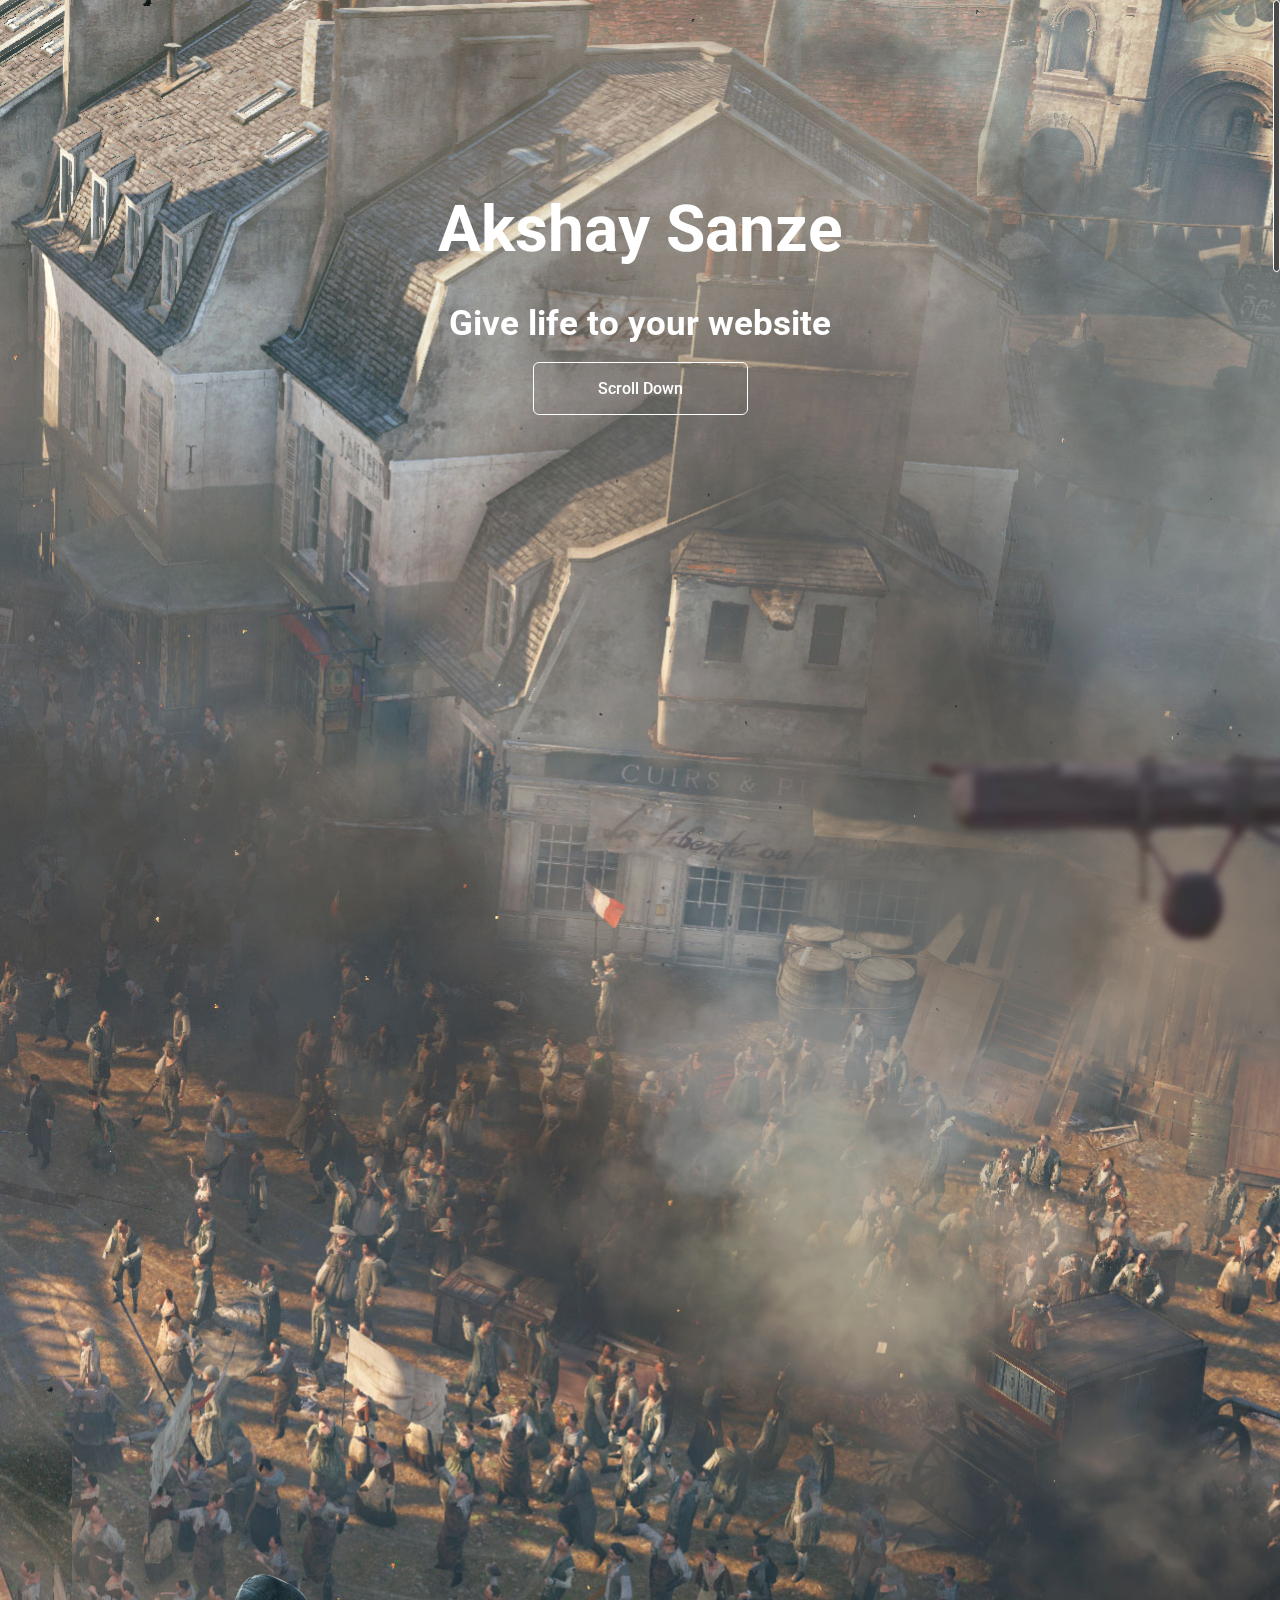
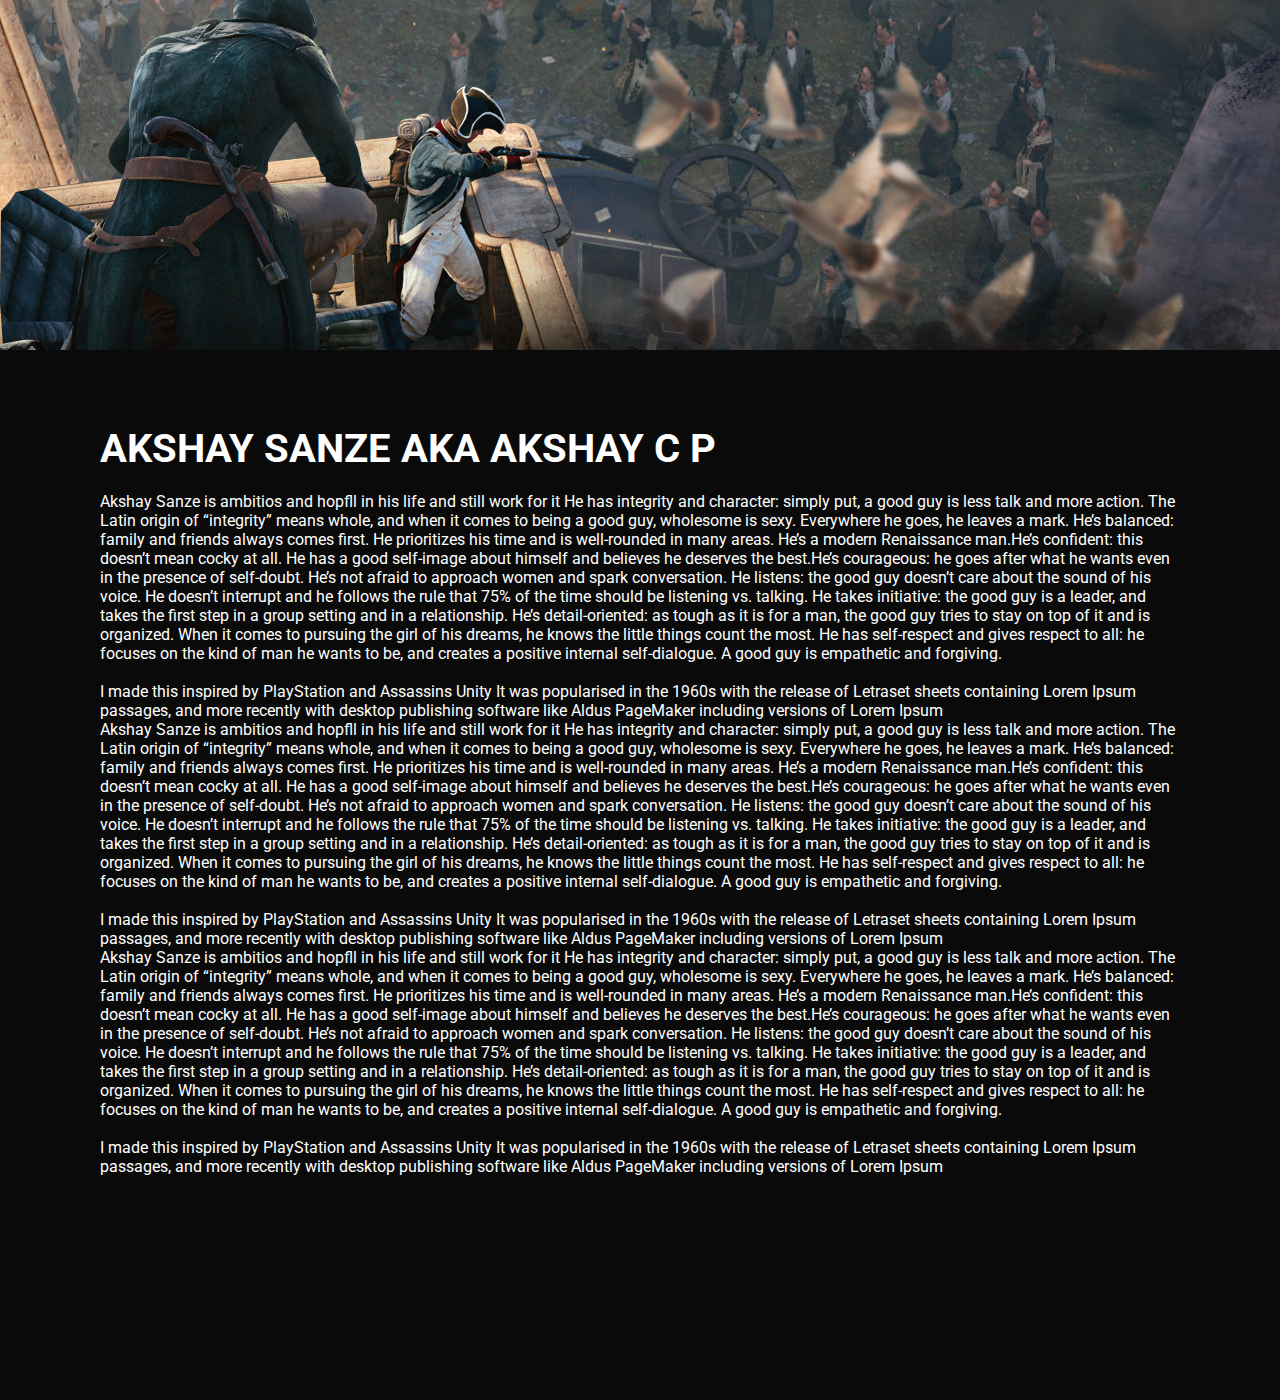
<file: index.html>
<!DOCTYPE html>
<html>
<head>
    <title>Parallax Image Scroll</title>
    <link rel="stylesheet" type="text/css" href="css/CSS.css">
</head>
<body>
    
 <section class="contentX">
    <article class="parallax-img-container">
      <h1>Akshay Sanze</h1>
      <h3>Give life to your website</h3>
      <a class="btn" href="#">Scroll Down</a>
      <img src="img/smoke-01.png" class="parallax-move" data-ps-z-index="1" data-ps-speed="1" data-ps-vertical-position="700" data-ps-horizontal-position="420" />
      <img src="img/smoke-02.png" class="parallax-move" data-ps-z-index="1" data-ps-speed="0.5" data-ps-vertical-position="700" data-ps-horizontal-position="220" />
      <img src="img/smoke-03.png" class="parallax-move" data-ps-z-index="1" data-ps-speed="1" data-ps-vertical-position="700" data-ps-horizontal-position="300" />
      <img src="img/smoke-04.png" class="parallax-move" data-ps-z-index="1" data-ps-speed="0.5" data-ps-vertical-position="500" data-ps-horizontal-position="620" />
      <img src="img/smoke-05.png" class="parallax-move" data-ps-z-index="1" data-ps-speed="1" data-ps-vertical-position="600" data-ps-horizontal-position="0" />
      <img src="img/smoke-06.png" class="parallax-move" data-ps-z-index="1" data-ps-speed="0.4" data-ps-vertical-position="200" data-ps-horizontal-position="520" />
      <img src="img/smoke-07.png" class="parallax-move" data-ps-z-index="1" data-ps-speed="0.3" data-ps-vertical-position="300" data-ps-horizontal-position="320" />
      <img src="img/smoke-06.png" class="parallax-move" data-ps-z-index="1" data-ps-speed="0.2" data-ps-vertical-position="-900" data-ps-horizontal-position="220" />
      <img src="img/smoke-05.png" class="parallax-move" data-ps-z-index="1" data-ps-speed="0.3" data-ps-vertical-position="-600" data-ps-horizontal-position="150" />
      <img src="img/stick.png" class="parallax-move" data-ps-z-index="2" data-ps-speed="1" data-ps-vertical-position="1000" data-ps-horizontal-position="920" />
      <img src="img/003.png" class="parallax-move" data-ps-z-index="2" data-ps-speed="0.4" data-ps-vertical-position="-200" data-ps-horizontal-position="0" />
      <img src="img/002.png" class="parallax-move" data-ps-z-index="3" data-ps-speed="0.5" data-ps-vertical-position="-400" data-ps-horizontal-position="0" />
      <img src="img/birds.png" class="parallax-move" data-ps-z-index="4" data-ps-speed="1" data-ps-vertical-position="-300" data-ps-horizontal-position="600" />
      <img src="img/black-cloud.png" class="parallax-move" data-ps-z-index="5" data-ps-speed="0.35" data-ps-vertical-position="-400" data-ps-horizontal-position="0">
    </article>
  </section>

  <section class="bgx">
    <h2>AKSHAY SANZE AKA AKSHAY C P</h2> 
    <p>
      Akshay Sanze is ambitios and hopfll in his life and still work for it He has integrity and character:  simply put, a good guy is less talk and more action.  The Latin origin of “integrity” means whole, and when it comes to being a good guy, wholesome is sexy.  Everywhere he goes, he leaves a mark. He’s balanced:  family and friends always comes first.  He prioritizes his time and is well-rounded in many areas.  He’s a modern Renaissance man.He’s confident:  this doesn’t mean cocky at all.  He has a good self-image about himself and believes he deserves the best.He’s courageous:  he goes after what he wants even in the presence of self-doubt.  He’s not afraid to approach women and spark conversation. He listens:  the good guy doesn’t care about the sound of his voice.  He doesn’t interrupt and he follows the rule that 75% of the time should be listening vs. talking. He takes initiative:  the good guy is a leader, and takes the first step in a group setting and in a relationship. He’s detail-oriented:  as tough as it is for a man, the good guy tries to stay on top of it and is organized.  When it comes to pursuing the girl of his dreams, he knows the little things count the most. He has self-respect and gives respect to all:  he focuses on the kind of man he wants to be, and creates a positive internal self-dialogue.  A good guy is empathetic and forgiving.
      <br><br>
      I made this inspired by PlayStation and Assassins Unity It was popularised in the 1960s with the release of Letraset sheets containing Lorem Ipsum passages, and more recently with desktop publishing software like Aldus PageMaker including versions of Lorem Ipsum
    </p>
    <p>
      Akshay Sanze is ambitios and hopfll in his life and still work for it He has integrity and character:  simply put, a good guy is less talk and more action.  The Latin origin of “integrity” means whole, and when it comes to being a good guy, wholesome is sexy.  Everywhere he goes, he leaves a mark. He’s balanced:  family and friends always comes first.  He prioritizes his time and is well-rounded in many areas.  He’s a modern Renaissance man.He’s confident:  this doesn’t mean cocky at all.  He has a good self-image about himself and believes he deserves the best.He’s courageous:  he goes after what he wants even in the presence of self-doubt.  He’s not afraid to approach women and spark conversation. He listens:  the good guy doesn’t care about the sound of his voice.  He doesn’t interrupt and he follows the rule that 75% of the time should be listening vs. talking. He takes initiative:  the good guy is a leader, and takes the first step in a group setting and in a relationship. He’s detail-oriented:  as tough as it is for a man, the good guy tries to stay on top of it and is organized.  When it comes to pursuing the girl of his dreams, he knows the little things count the most. He has self-respect and gives respect to all:  he focuses on the kind of man he wants to be, and creates a positive internal self-dialogue.  A good guy is empathetic and forgiving.
      <br><br>
      I made this inspired by PlayStation and Assassins Unity It was popularised in the 1960s with the release of Letraset sheets containing Lorem Ipsum passages, and more recently with desktop publishing software like Aldus PageMaker including versions of Lorem Ipsum
    </p>
    <p>
      Akshay Sanze is ambitios and hopfll in his life and still work for it He has integrity and character:  simply put, a good guy is less talk and more action.  The Latin origin of “integrity” means whole, and when it comes to being a good guy, wholesome is sexy.  Everywhere he goes, he leaves a mark. He’s balanced:  family and friends always comes first.  He prioritizes his time and is well-rounded in many areas.  He’s a modern Renaissance man.He’s confident:  this doesn’t mean cocky at all.  He has a good self-image about himself and believes he deserves the best.He’s courageous:  he goes after what he wants even in the presence of self-doubt.  He’s not afraid to approach women and spark conversation. He listens:  the good guy doesn’t care about the sound of his voice.  He doesn’t interrupt and he follows the rule that 75% of the time should be listening vs. talking. He takes initiative:  the good guy is a leader, and takes the first step in a group setting and in a relationship. He’s detail-oriented:  as tough as it is for a man, the good guy tries to stay on top of it and is organized.  When it comes to pursuing the girl of his dreams, he knows the little things count the most. He has self-respect and gives respect to all:  he focuses on the kind of man he wants to be, and creates a positive internal self-dialogue.  A good guy is empathetic and forgiving.
      <br><br>
      I made this inspired by PlayStation and Assassins Unity It was popularised in the 1960s with the release of Letraset sheets containing Lorem Ipsum passages, and more recently with desktop publishing software like Aldus PageMaker including versions of Lorem Ipsum
    </p>
  </section>




<script src="js/jquery.js" type="text/javascript"></script>
<script src="js/jquery.nicescroll.min.js" type="text/javascript"></script>
<script src="js/parallaxImg.js" type="text/javascript"></script>

<script type="text/javascript">
    $(document).on("ready", function() 
    {
      var parallaxSettings =
      {
        initialOpacity: 1, 
        opacitySpeed: 0.1,
        pageLoader: true
      };

      parallaxImgScroll(parallaxSettings);
    });
  </script>    
</body>
</html>
</file>
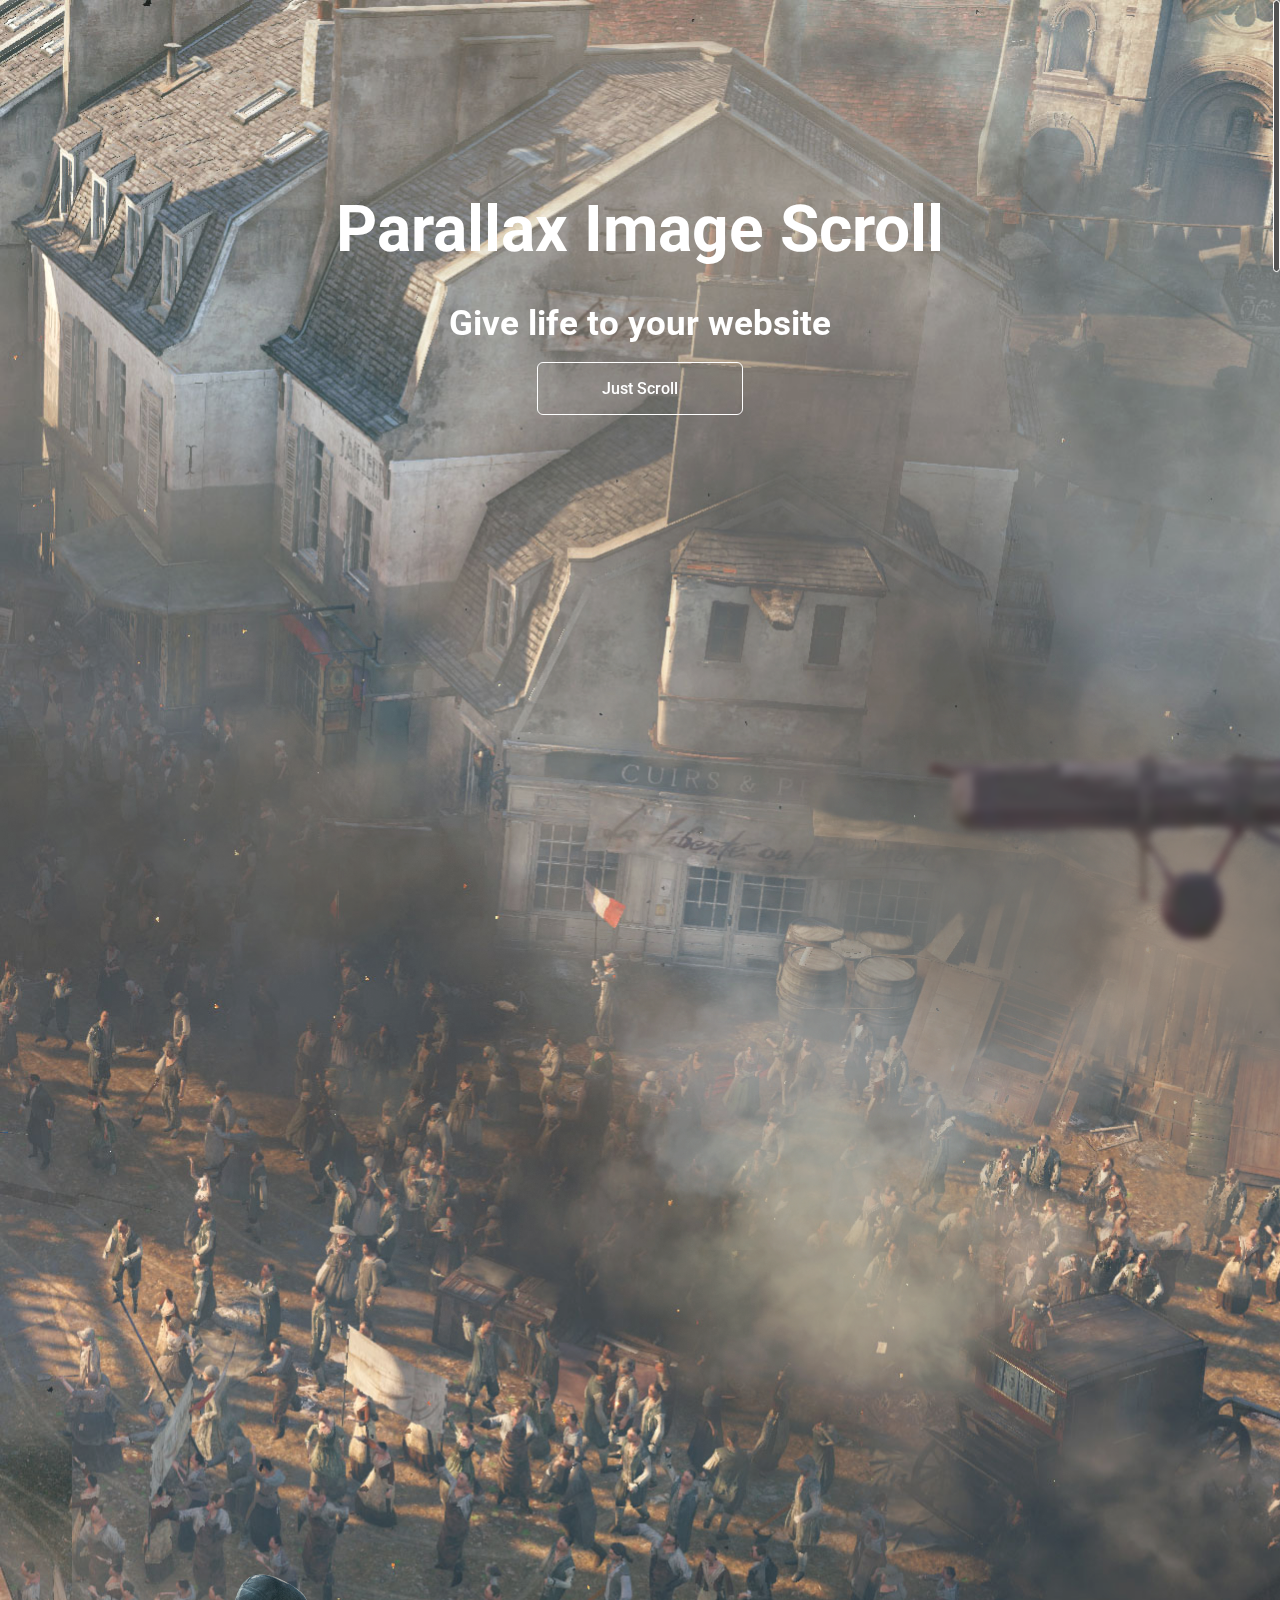
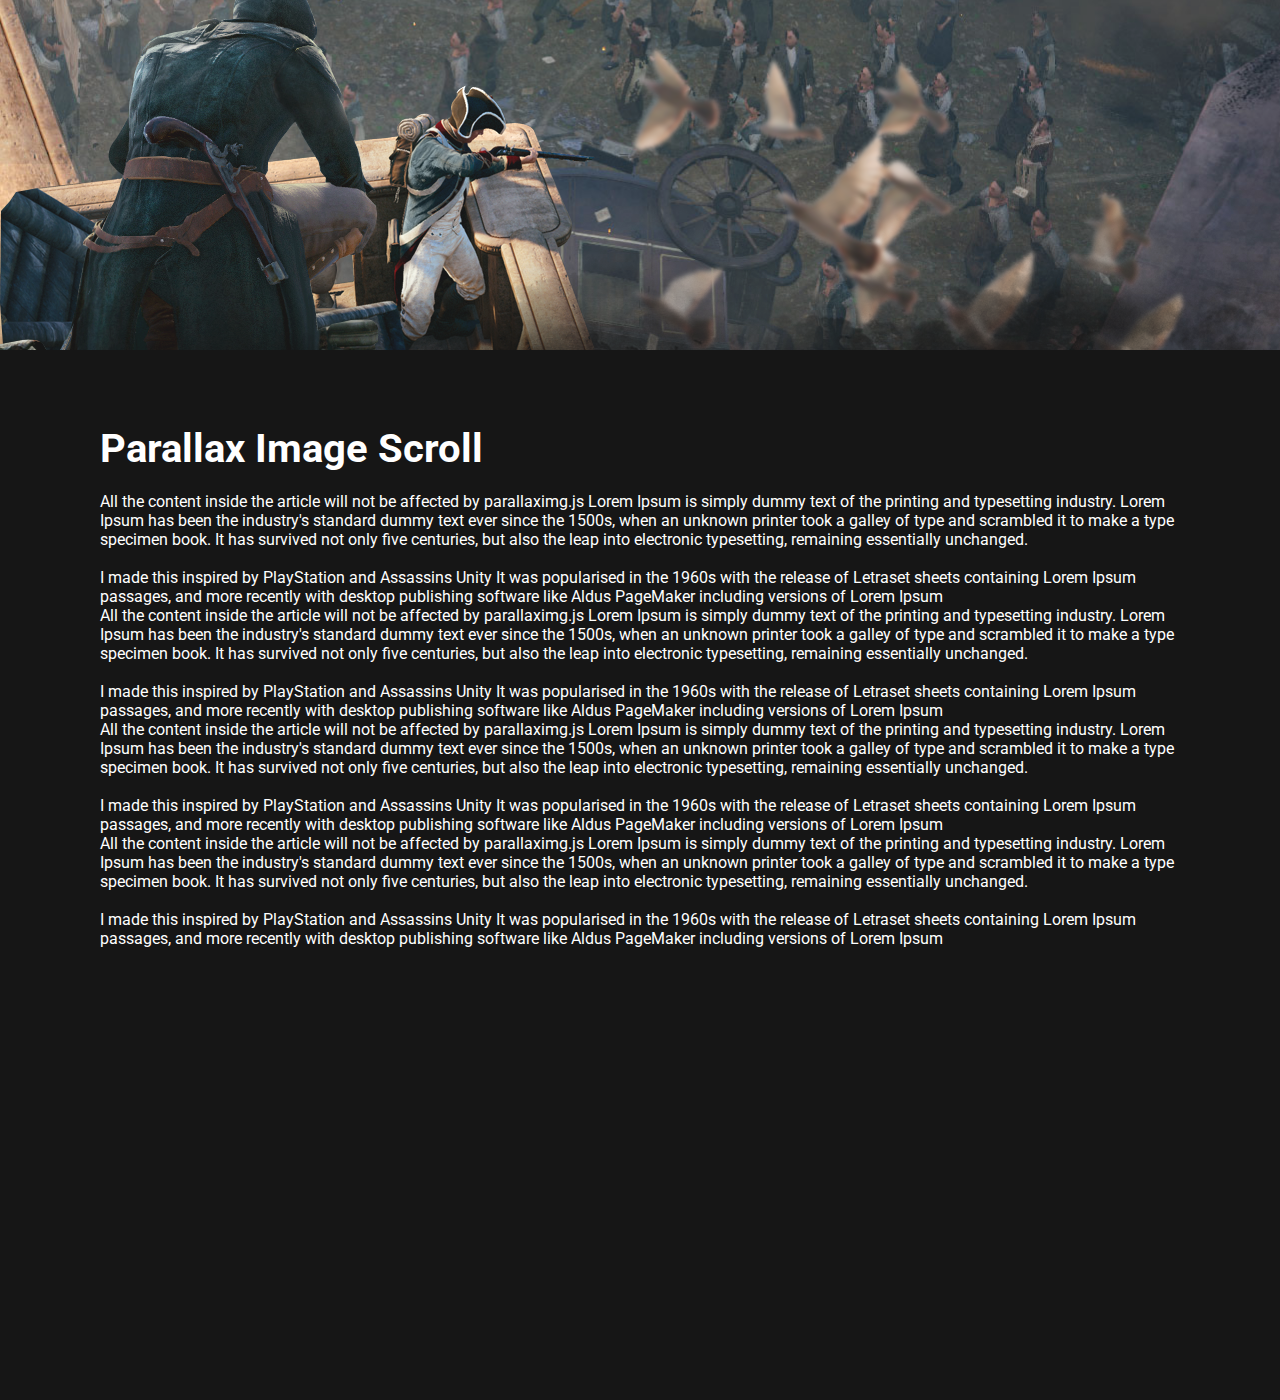
<file: Parallax_Image_Scroll.html>
<!DOCTYPE html>
<html>
<head>
  <title>Parallax Image Scroll</title>
  <link rel="stylesheet" href="css/Style.css">
</head>
<body>
<section class="contentX">
  <article class="parallax-img-container">
    <h1>Parallax Image Scroll</h1>
    <h3>Give life to your website</h3>
    <a class="btn" href="#">Just Scroll</a>
    <img src="img/smoke-01.png" class="parallax-move" data-ps-z-index="1" data-ps-speed="1" data-ps-vertical-position="700" data-ps-horizontal-position="420" />
      <img src="img/smoke-02.png" class="parallax-move" data-ps-z-index="1" data-ps-speed="0.5" data-ps-vertical-position="700" data-ps-horizontal-position="220" />
      <img src="img/smoke-03.png" class="parallax-move" data-ps-z-index="1" data-ps-speed="1" data-ps-vertical-position="700" data-ps-horizontal-position="300" />
      <img src="img/smoke-04.png" class="parallax-move" data-ps-z-index="1" data-ps-speed="0.5" data-ps-vertical-position="500" data-ps-horizontal-position="620" />
      <img src="img/smoke-05.png" class="parallax-move" data-ps-z-index="1" data-ps-speed="1" data-ps-vertical-position="600" data-ps-horizontal-position="0" />
      <img src="img/smoke-06.png" class="parallax-move" data-ps-z-index="1" data-ps-speed="0.4" data-ps-vertical-position="200" data-ps-horizontal-position="520" />
      <img src="img/smoke-07.png" class="parallax-move" data-ps-z-index="1" data-ps-speed="0.3" data-ps-vertical-position="300" data-ps-horizontal-position="320" />
      <img src="img/smoke-06.png" class="parallax-move" data-ps-z-index="1" data-ps-speed="0.2" data-ps-vertical-position="-900" data-ps-horizontal-position="220" />
      <img src="img/smoke-05.png" class="parallax-move" data-ps-z-index="1" data-ps-speed="0.3" data-ps-vertical-position="-600" data-ps-horizontal-position="150" />
      <img src="img/stick.png" class="parallax-move" data-ps-z-index="2" data-ps-speed="1" data-ps-vertical-position="1000" data-ps-horizontal-position="920" />
      <img src="img/003.png" class="parallax-move" data-ps-z-index="2" data-ps-speed="0.4" data-ps-vertical-position="-200" data-ps-horizontal-position="0" />
      <img src="img/002.png" class="parallax-move" data-ps-z-index="3" data-ps-speed="0.5" data-ps-vertical-position="-400" data-ps-horizontal-position="0" />
      <img src="img/birds.png" class="parallax-move" data-ps-z-index="4" data-ps-speed="1" data-ps-vertical-position="-300" data-ps-horizontal-position="600" />
      <img src="img/black-cloud.png" class="parallax-move" data-ps-z-index="5" data-ps-speed="0.35" data-ps-vertical-position="-400" data-ps-horizontal-position="0">
  </article>
</section>    




<section class="bgx">
  <h2>Parallax Image Scroll</h2>
 
<p>
    All the content inside the article will not be affected by parallaximg.js Lorem Ipsum is simply dummy text of the printing and typesetting industry. Lorem Ipsum has been the industry's standard dummy text ever since the 1500s, when an unknown printer took a galley of type and scrambled it to make a type specimen book. It has survived not only five centuries, but also the leap into electronic typesetting, remaining essentially unchanged.
    <br><br>
    I made this inspired by PlayStation and Assassins Unity It was popularised in the 1960s with the release of Letraset sheets containing Lorem Ipsum passages, and more recently with desktop publishing software like Aldus PageMaker including versions of Lorem Ipsum
</p>
<p>
  All the content inside the article will not be affected by parallaximg.js Lorem Ipsum is simply dummy text of the printing and typesetting industry. Lorem Ipsum has been the industry's standard dummy text ever since the 1500s, when an unknown printer took a galley of type and scrambled it to make a type specimen book. It has survived not only five centuries, but also the leap into electronic typesetting, remaining essentially unchanged.
  <br><br>
  I made this inspired by PlayStation and Assassins Unity It was popularised in the 1960s with the release of Letraset sheets containing Lorem Ipsum passages, and more recently with desktop publishing software like Aldus PageMaker including versions of Lorem Ipsum
</p>
<p>
  All the content inside the article will not be affected by parallaximg.js Lorem Ipsum is simply dummy text of the printing and typesetting industry. Lorem Ipsum has been the industry's standard dummy text ever since the 1500s, when an unknown printer took a galley of type and scrambled it to make a type specimen book. It has survived not only five centuries, but also the leap into electronic typesetting, remaining essentially unchanged.
  <br><br>
  I made this inspired by PlayStation and Assassins Unity It was popularised in the 1960s with the release of Letraset sheets containing Lorem Ipsum passages, and more recently with desktop publishing software like Aldus PageMaker including versions of Lorem Ipsum
</p>
<p>
  All the content inside the article will not be affected by parallaximg.js Lorem Ipsum is simply dummy text of the printing and typesetting industry. Lorem Ipsum has been the industry's standard dummy text ever since the 1500s, when an unknown printer took a galley of type and scrambled it to make a type specimen book. It has survived not only five centuries, but also the leap into electronic typesetting, remaining essentially unchanged.
  <br><br>
  I made this inspired by PlayStation and Assassins Unity It was popularised in the 1960s with the release of Letraset sheets containing Lorem Ipsum passages, and more recently with desktop publishing software like Aldus PageMaker including versions of Lorem Ipsum
</p>

</section>




    
    
<script src="js/jquery.js" type="text/javascript"></script>
<script src="js/jquery.nicescroll.min.js" type="text/javascript"></script>
<script src="js/parallaxImg.js" type="text/javascript"></script>
<script>
  $(document).on("ready",function()
  {
    var parallaxSettings =
    {
      initialOpacity: 1,
      opacitySpeed: 0.1,
      pageLoader:true
    };
    parallaxImgScroll(parallaxSettings);
  });
</script>

</body>
</html>
</file>
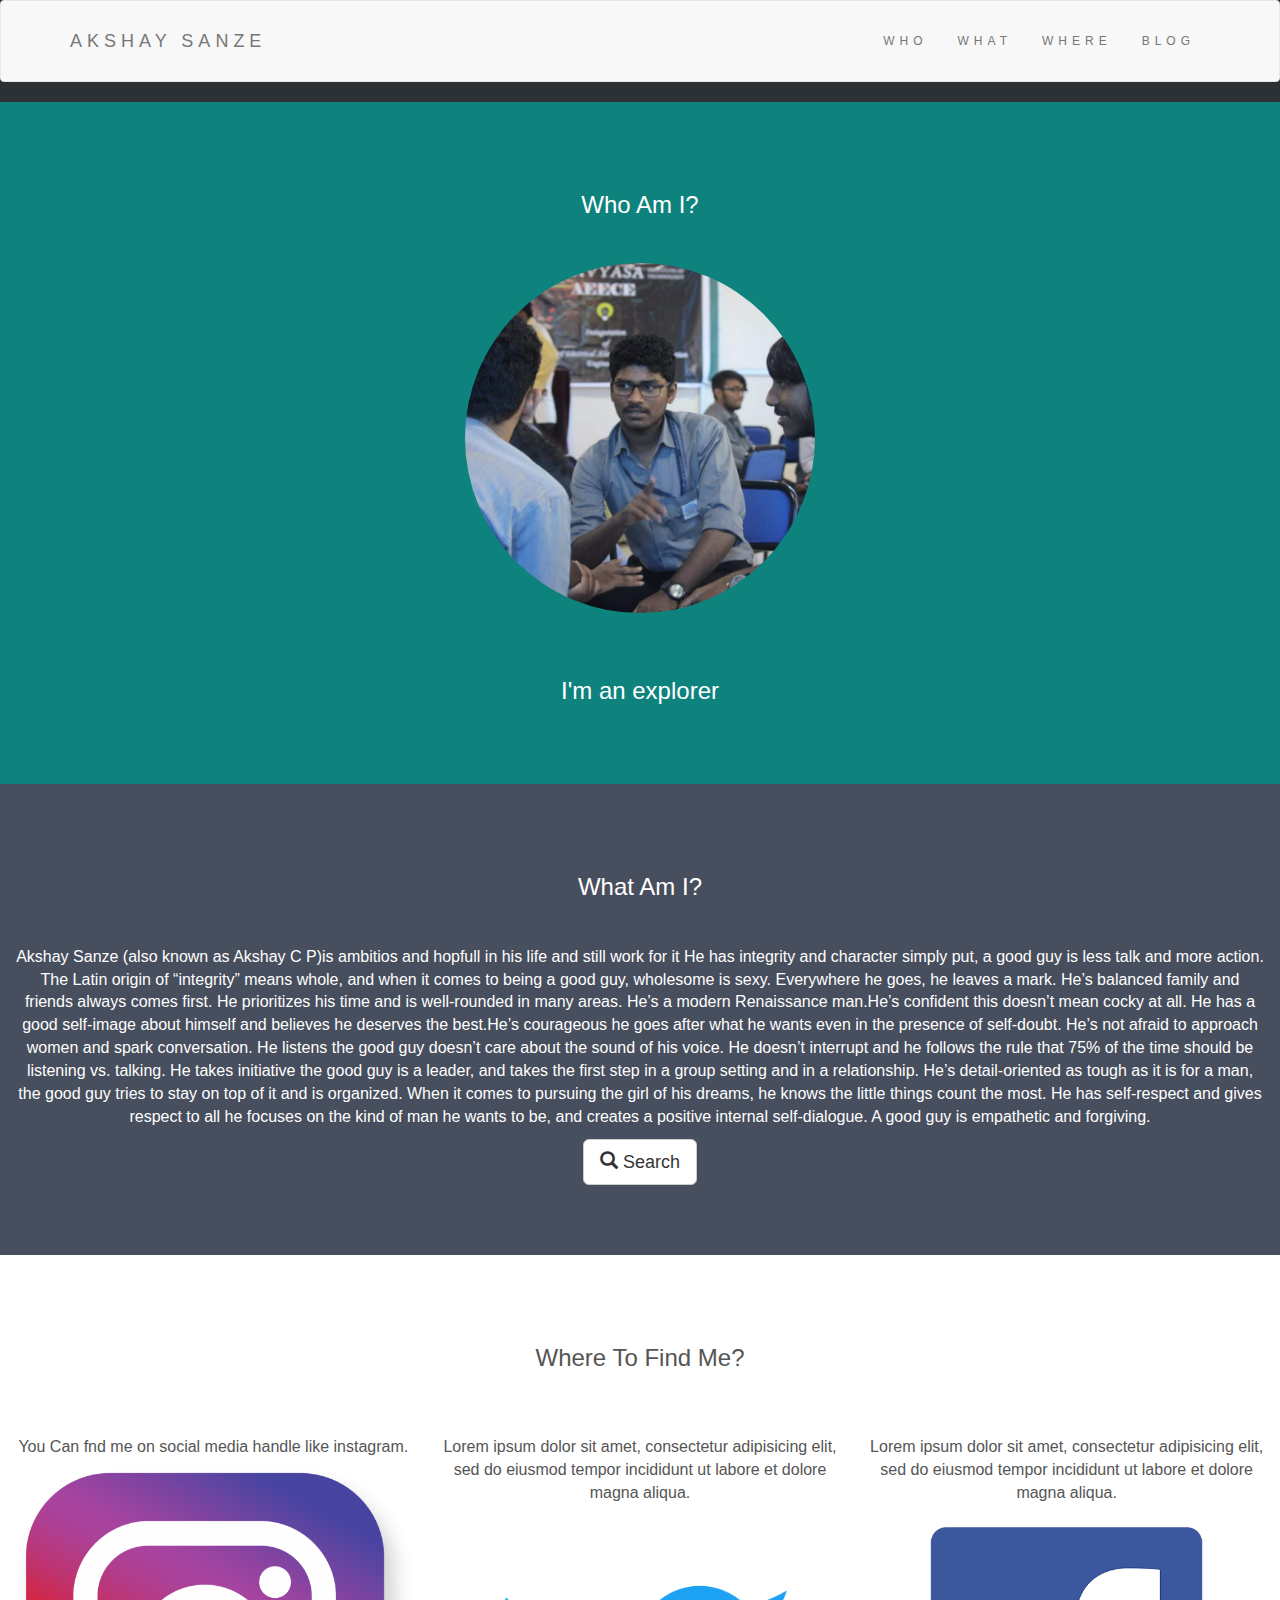
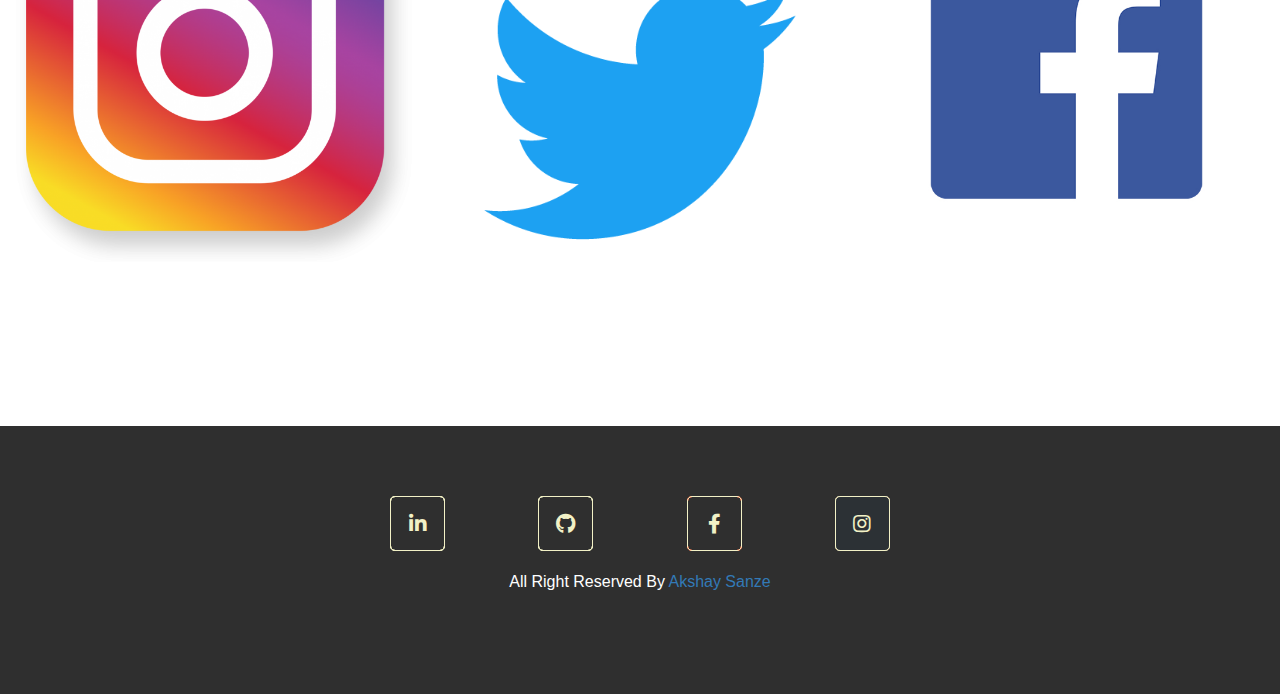
<file: mywbesite/my.html>
<!DOCTYPE html>
<html lang="en">
<head>
  <!-- Theme Made By www.w3schools.com - No Copyright -->
  <title>Akshay Sanze (Akshay C P)</title>
  <meta charset="utf-8">
  <meta name="viewport" content="width=device-width, initial-scale=1">
  <link rel="stylesheet" href="https://maxcdn.bootstrapcdn.com/bootstrap/3.4.1/css/bootstrap.min.css">
  <link href="https://fonts.googleapis.com/css?family=Montserrat" rel="stylesheet">
  <script src="https://ajax.googleapis.com/ajax/libs/jquery/3.5.1/jquery.min.js"></script>
  <script src="https://maxcdn.bootstrapcdn.com/bootstrap/3.4.1/js/bootstrap.min.js"></script>
  <style>
  body {
    font: 20px Montserrat, sans-serif;
    line-height: 1.8;
    color: #f5f6f7;
  }
  p {font-size: 16px;}
  .margin {margin-bottom: 45px;}
  .bg-1 { 
    background-color: #0e837d; /* Green */
    color: #ffffff;
  }
  .bg-2 { 
    background-color: #474e5d; /* Dark Blue */
    color: #ffffff;
  }
  .bg-3 { 
    background-color: #ffffff; /* White */
    color: #555555;
  }
  .bg-4 { 
    background-color: #2f2f2f; /* Black Gray */
    color: #fff;
  }
  .container-fluid {
    padding-top: 70px;
    padding-bottom: 70px;
  }
  .navbar {
    padding-top: 15px;
    padding-bottom: 15px;
    border: 0;
    border-radius: 0;
    margin-bottom: 0;
    font-size: 12px;
    letter-spacing: 5px;
  }
  .navbar-nav  li a:hover {
    color: #1abc9c !important;
  }
  </style>
</head>
<body>

<!-- Navbar -->
<nav class="navbar navbar-default">
  <div class="container">
    <div class="navbar-header">
      <button type="button" class="navbar-toggle" data-toggle="collapse" data-target="#myNavbar">
        <span class="icon-bar"></span>
        <span class="icon-bar"></span>
        <span class="icon-bar"></span>                        
      </button>
      <a class="navbar-brand" href="#">AKSHAY SANZE</a>
    </div>
    <div class="collapse navbar-collapse" id="myNavbar">
      <ul class="nav navbar-nav navbar-right">
        <li><a href="#">WHO</a></li>
        <li><a href="#what">WHAT</a></li>
        <li><a href="#where">WHERE</a></li>
        <li><a href="https://akshaymine.blogspot.com/">BLOG</a></li>
      </ul>
    </div>
  </div>
</nav>

<!-- First Container -->
<div class="container-fluid bg-1 text-center">
  <h3 class="margin">Who Am I?</h3>
  <img src="IMG_-r03mga.jpg" class="img-responsive img-circle margin" style="display:inline" alt="Bird" width="350" height="350">
  <h3>I'm an explorer</h3>
</div>

<!-- Second Container -->
<div id="what" class="container-fluid bg-2 text-center">
  <h3 class="margin">What Am I?</h3>
  <p>Akshay Sanze (also known as Akshay C P)is ambitios and hopfull in his life and still work for it He has integrity and character  simply put, a good guy is less talk and more action.  The Latin origin of “integrity” means whole, and when it comes to being a good guy, wholesome is sexy.  Everywhere he goes, he leaves a mark. He’s balanced  family and friends always comes first.  He prioritizes his time and is well-rounded in many areas.  He’s a modern Renaissance man.He’s confident  this doesn’t mean cocky at all.  He has a good self-image about himself and believes he deserves the best.He’s courageous  he goes after what he wants even in the presence of self-doubt.  He’s not afraid to approach women and spark conversation. He listens  the good guy doesn’t care about the sound of his voice.  He doesn’t interrupt and he follows the rule that 75% of the time should be listening vs. talking. He takes initiative  the good guy is a leader, and takes the first step in a group setting and in a relationship. He’s detail-oriented  as tough as it is for a man, the good guy tries to stay on top of it and is organized.  When it comes to pursuing the girl of his dreams, he knows the little things count the most. He has self-respect and gives respect to all  he focuses on the kind of man he wants to be, and creates a positive internal self-dialogue.  A good guy is empathetic and forgiving. </p>
  <a href="#" class="btn btn-default btn-lg">
    <span class="glyphicon glyphicon-search"></span> Search
  </a>
</div>

<!-- Third Container (Grid) -->
<div id="where"class="container-fluid bg-3 text-center">    
  <h3 class="margin">Where To Find Me?</h3><br>
  <div class="row">
    <div class="col-sm-4">
      <p>You Can fnd me on social media handle like instagram.</p>
      <img src="PngItem_16394.png" class="img-responsive margin" style="width:100%" alt="Image">
    </div>
    <div class="col-sm-4"> 
      <p>Lorem ipsum dolor sit amet, consectetur adipisicing elit, sed do eiusmod tempor incididunt ut labore et dolore magna aliqua.</p>
      <img src="twitter-logo.png" class="img-responsive margin" style="width:100%" alt="Image">
    </div>
    <div class="col-sm-4"> 
      <p>Lorem ipsum dolor sit amet, consectetur adipisicing elit, sed do eiusmod tempor incididunt ut labore et dolore magna aliqua.</p>
      <img src="Facebook-Logo.jpg" class="img-responsive margin" style="width:100%" alt="Image">
    </div>
  </div>
</div>

<!-- Footer -->
<footer class="container-fluid bg-4 text-center">

  <head>
    <link rel="stylesheet" href="https://use.fontawesome.com/releases/v5.9.0/css/all.css">
    <link rel="stylesheet" href="https://maxcdn.bootstrapcdn.com/bootstrap/3.4.1/css/bootstrap.min.css">
    <link rel="stylesheet" href="so.css">
  </head>
  
  <body>
    <div id='intro'>
      
    </div>
    <div id='contact-info'>
      <div class='links'>
        <a href='https://in.linkedin.com/in/akshay-sanze-8726381b2' target='_blank'>
          <div>
            <span></span>
            <span></span>
            <span></span>
            <span></span>
            <span>
                  <i class="fab fa-linkedin-in"></i>
                </span>
          </div>
        </a>
        <a href='https://github.com/illiaChaban' target='_blank' class='orange-shadow' >
          <div>
            <span></span>
            <span></span>
            <span></span>
            <span></span>
            <span>
                  <i class="fab fa-github"></i>
                </span>
  
          </div>
        </a>
        <a href='https://www.facebook.com/akshay.sanze.1' class='orange-border' target='_blank'>
          <div>
            <span></span>
            <span></span>
            <span></span>
            <span></span>
            <span>
                  <i class="fab fa-facebook-f"></i>
                </span>
          </div>
        </a>
        <a href='https://www.instagram.com/iakshaysanze/' class='orange-background' target='_blank'>
          <div>
            <span></span>
            <span></span>
            <span></span>
            <span></span>
            <span>
                  <i class="fab fa-instagram"></i>
                </span>
          </div>
        </a>
      </div>
    </div>
  </body>
  
  </html>
  <br>
  <p>All Right Reserved By <a href="https://rb.gy/vkvxs7">Akshay Sanze</a></p> </br>
  
</footer>


</body>
</html>
</file>
<file: css/CSS.css>
@import url('https://fonts.googleapis.com/css2?family=Roboto:wght@300;400;500;700;900&display=swap');

*{
  margin: 0;
  padding: 0;
  box-sizing: content-box;
}
body 
{
  font: 14px;
  color:#fff;
  overflow-x: hidden;
  font-family: 'Roboto', sans-serif;
}
h1, h2, h3, a  {
  font-family: 'Roboto', sans-serif;
}
h1 {
  font-size: 4em
}
h3 {
  font-size: 2.2em
}

.contentX {
  background:url("../img/bg.jpg");
  -webkit-background-size: cover;
  -moz-background-size: cover;
  -o-background-size: cover;
  background-size: cover;
  height: 1950px;
  text-align: center;
}
article {
  padding: 0 0;
  margin: 0;
  height: 100%
}
.contentX article h1 {
  padding-top: 2em;
}
a.btn {
  border: 1px solid #fff;
  color: #fff;
  display: inline-block;
  padding: 1em 4em;
  border-radius: 6px;
  text-decoration: none;
  font-weight: 500;
}
a.btn:hover {
  border: 2px solid #041413;
  color: #041413;
  background: rgba(4, 20, 19, 0.25);
}
.contentX article h1,
.contentX article h3 {
  color: #fff;
  margin: 1em 0 0.5em 0
}
.bgx
{
  position: relative;
  background: #000;
  height: 100vh;
  padding: 75px 100px;
}
.bgx h2
{
  font-size: 2.5em;
  margin-bottom: 20px;
}
</file>
<file: css/Style.css>
@import url('https://fonts.googleapis.com/css2?family=Roboto:wght@300;400;500;700;900&display=swap');

*{
  margin: 0;
  padding: 0;
  box-sizing: content-box;
}
body 
{
  font-family: 'Roboto', sans-serif;
  font: 14px;
  color: #fff;
  overflow-x: hidden;
}
h1, h2, h3, a
{
  font-family: 'Roboto', sans-serif;
}
h1
{
  font-size: 4em;
}
h3
{
  font-size: 2.2em;
}
.contentX
{
  background: url("../img/bg.jpg");
  -webkit-background-size:cover;
  background-size: cover;
  height: 1950px;
  text-align: center;
}
article
{
  padding: 0 0;
  margin: 0;
  height: 100%;
}

a.btn
{
  border: 1px solid #fff;
  color: #fff;
  display: inline-block;
  padding: 1em 4em;
  border-radius: 6px;
  text-decoration: none;
  font-weight: 500;
}
a.btn:hover
{
  border: 2px solid #041413;
  color: #041413;
  background: rgba(4, 20, 19, 0.25);
}


.contentX article h1,
.contentX article h3 {
  color: #fff;
  margin: 1em 0 0.5em 0
}
.contentX article h1
{
  padding-top: 2em;
}

.bgx
{
  position: relative;
  background: #000;
  height: 100vh;
  padding: 75px 100px;
}
.bgx h2
{
  font-size: 2.5em;
  margin-bottom: 20px;
}
</file>
<file: mywbesite/so.css>
body {
  --color-bright: #f2f1c6;
  --color-orange: #FF6138;
  --body-background-color: #2c3135;
  
  background: var(--body-background-color);
}

#intro {
  color: var(--color-bright);
  position: absolute;
  top: 30px;
  left: 50%;
  transform: translateX(-50%);
  font-size: 1.5rem;
}

html, body, #contact-info {
  width:100%;
  height:100%;
}

#contact-info {
  display: flex;
  justify-content: center;
  align-items: center;
}

#contact-info .links {
  display: flex;
  min-width: 500px;
  justify-content: space-between;
}

#contact-info a {
  text-decoration: none;
  color: var(--color-bright);
  font-size: 2rem;
}



/* ****************** */
/* PREVENTING FLICKERING ON HOVER BECAUSE OF ROTATING AND SKEW TRANSFORMATIONS*/
#contact-info .links a {
  display: block;
  position: relative;
}
#contact-info .links a::after {
  content: '';
  position: absolute;
  top: 0;
  left: 0;
  width: 100%;
  height: 100%;
  border: 1px solid transparent;
  transition: all .3s;
}
#contact-info .links a:hover::after {
  /* transform: rotate(35deg) skew(-20deg); */
  --transformed-box-diagonal-length: 164%;
  width: var(--transformed-box-diagonal-length);
  left: calc( (100% - var(--transformed-box-diagonal-length)) / 2 );
}
/* ****************** */


#contact-info .links a div {
  position: relative;
  display: block;
  width: 55px; 
  height: 55px;
  transition: transform .3s;
}


#contact-info .links a:hover div {
  transform: rotate(-35deg) skew(20deg);
}

.links a span {
  position: absolute;
  top: 0;
  left: 0;
  width: 100%;
  height: 100%;
  transition: 0.5s;
  /* transition-property: opacity, transform;
  transition-duration: 0.5s; */
  border: 1px solid var(--color-bright);
  /* border-color: var(--color-bright); */
  border-radius: 5px;
}

.links a span:nth-child(5) {
  display: flex; 
  justify-content: center;
  align-items: center;

  position: relative;
  /* border-color: var(--color-bright); */
}

.links a:hover span:nth-child(5) {
  transform: translate(20px, -20px);
  opacity: 1;

}
.links a:hover span:nth-child(4) {
  transform: translate(15px, -15px);
  opacity: .8;
}
.links a:hover span:nth-child(3) {
  transform: translate(10px, -10px);
  opacity: .6;
}
.links a:hover span:nth-child(2) {
  transform: translate(5px, -5px);
  opacity: .4;
}
.links a:hover span:nth-child(1) {
  opacity: .2;
}

/* orange background spans */
.links a.orange-background span {
  background: var(--color-orange);
  border-color: var(--color-bright);
}
.links a.orange-background span:nth-child(5) {
  background: var(--body-background-color);
}


/* orange shadow */
.links a.orange-shadow:hover span {
  box-shadow: -1px 1px 3px var(--color-orange);
}

/* orange border  */
.links a.orange-border span {
  border-color: var(--color-orange);
}
.links a.orange-border span:nth-child(5) {
  border-color: var(--color-bright);
}
</file>
